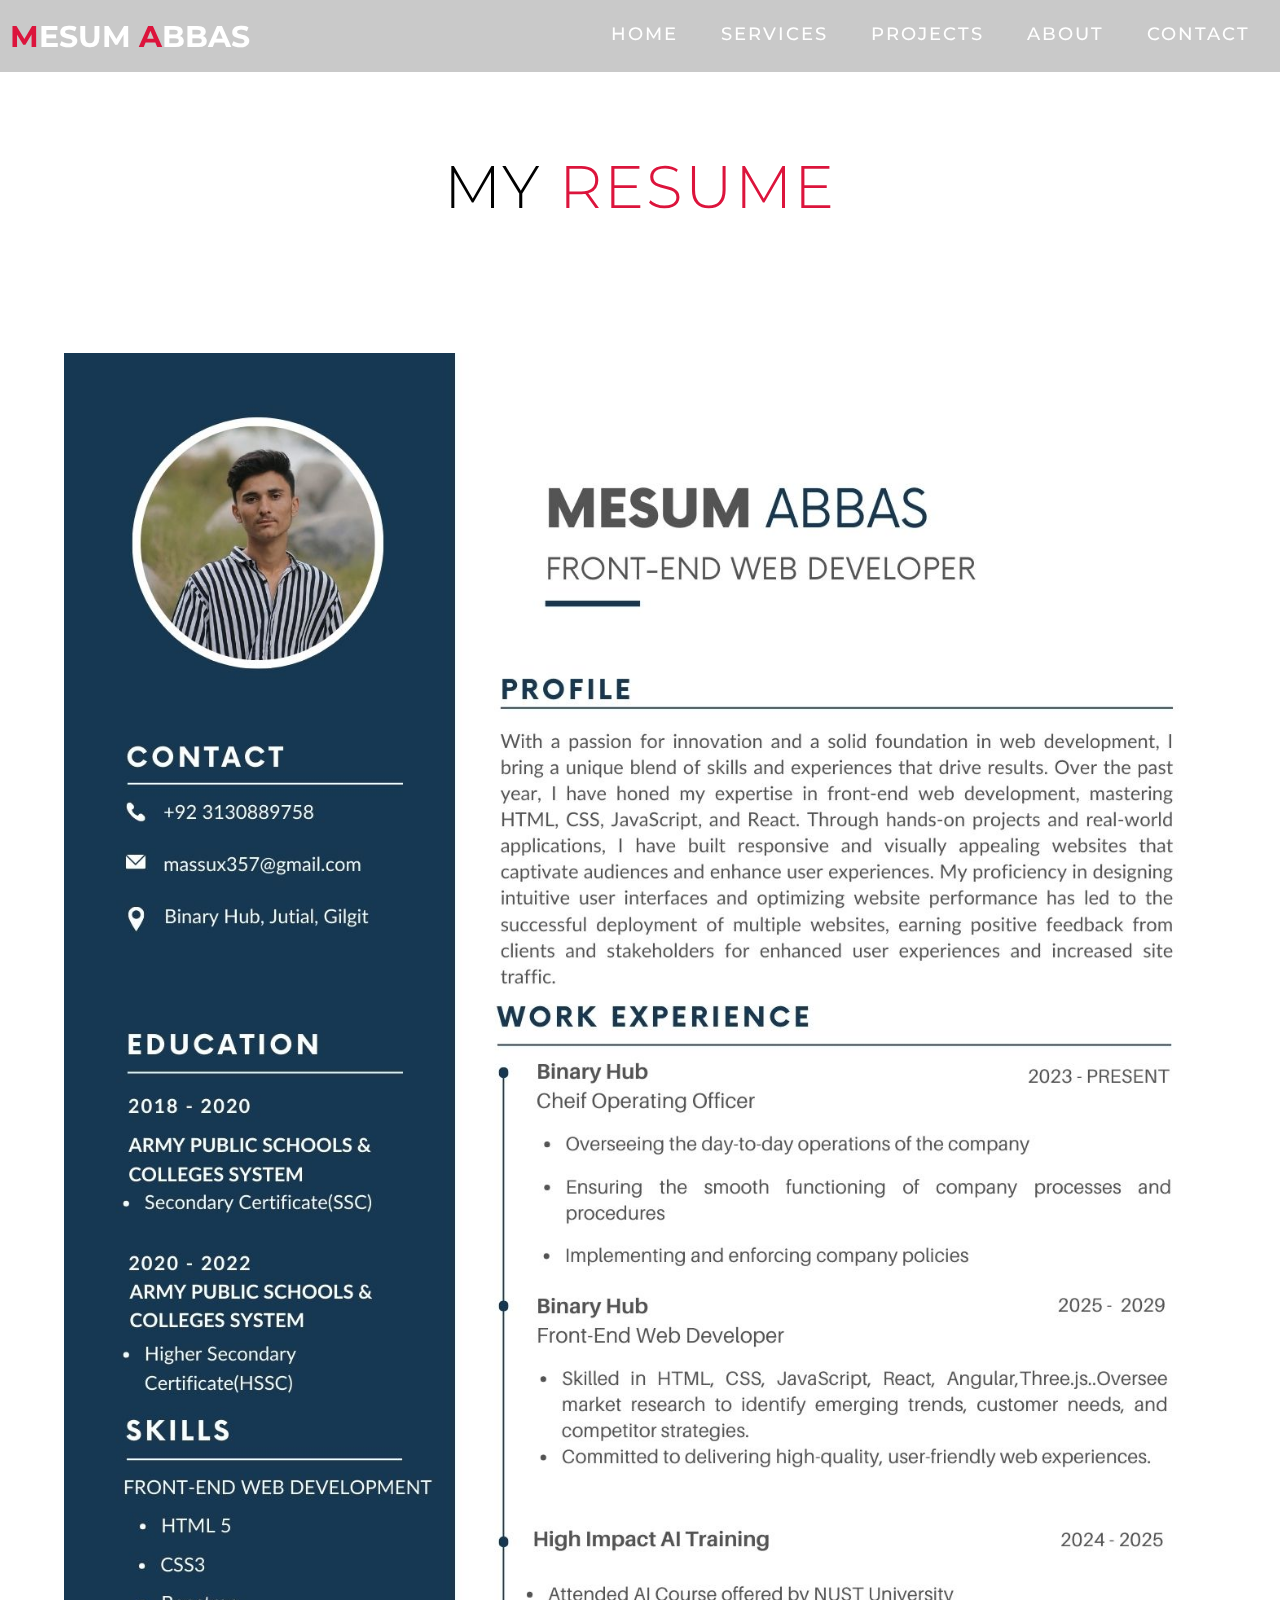
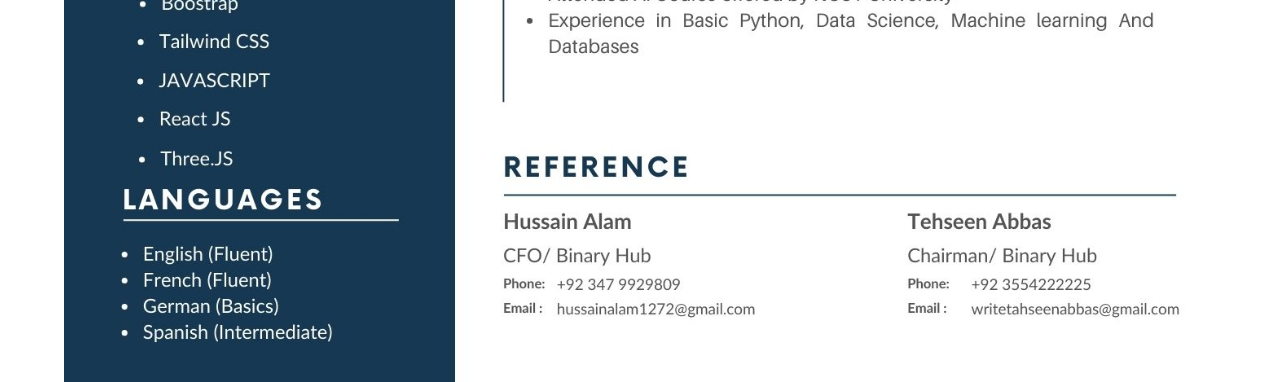
<file: My Portfolio/portfoliobywebcog/resume.html>
<!DOCTYPE html>
<html lang="en">
<head>
    <meta charset="UTF-8">
    <meta name="viewport" content="width=device-width, initial-scale=1.0">
    <title>Document</title>
    <link rel="stylesheet" href="style.css">
</head>
<style>
    *{
        padding: 0;
        margin: 0;
    }
    body{
        width: 100%;
    }
    img{
        width: 90%;
    }
    .img{
        display: flex;
        align-items: center;
        justify-content: center;
        padding-top: 120px;
    }
    .section-title{
        padding-top: 150px;
    }
</style>
<body>
    <!-- Header -->
  <section id="header">
    <div class="header container">
      <div class="nav-bar">
        <div class="brand">
          <a href="#hero">
            <h1><span>M</span>esum <span>A</span>bbas</h1>
          </a>
        </div>
        <div class="nav-list">
          <div class="hamburger">
            <div class="bar"></div>
          </div>
          <ul class="nav-menu">
            <li><a href="index.html" data-after="Home">Home
              <div class="span"></div>
            </a>
           </li>
            <li><a href="index.html" data-after="Service">Services
              <div class="span"></div>
            </a>
             </li>
            <li><a href="index.html" data-after="Projects">Projects
              <div class="span"></div>
            </a>
              
              </li>
            <li><a href="index.html" data-after="About">About
              <div class="span"></div>
            </a>
              </li>
            <li><a href="index.html" data-after="Contact">Contact
              <div class="span"></div>
            </a>
            </li>
          </ul>
        </div>
      </div>
    </div>
  </section>
  <!-- End Header -->
  <h1 class="section-title">My <span>Resume</span></h1>
<div class="img">
    <img src="Mesum.jpg" alt="">
</div>
   
    
</body>
</html>
</file>
<file: My Portfolio/portfoliobywebcog/style.css>
@import 'https://fonts.googleapis.com/css?family=Montserrat:300, 400, 700&display=swap';
* {
	padding: 0;
	margin: 0;
	box-sizing: border-box;
}
html {
	font-size: 10px;
	font-family: 'Montserrat', sans-serif;
	scroll-behavior: smooth;
}
a {
	text-decoration: none;
}
.container {
	min-height: 100vh;
	width: 100%;
	display: flex;
	align-items: center;
	justify-content: center;
}
img {
	height: 100%;
	width: 100%;
	object-fit: cover;
}
p {
	color: black;
	font-size: 1.4rem;
	margin-top: 5px;
	line-height: 2.5rem;
	font-weight: 300;
	letter-spacing: 0.05rem;
}
.section-title {
	font-size: 4rem;
	font-weight: 300;
	color: black;
	margin-bottom: 10px;
	text-transform: uppercase;
	letter-spacing: 0.2rem;
	text-align: center;
}
.section-title span {
	color: crimson;
}
.span{
	height: 0px;
	
	width: 0px;
	background-color: white;
	border-radius: 50%;
	border: none;
	transition: 0.5s;
	margin-top: 4px;

}
.nav-menu li:hover .span{
	width: 100%;
	background-color: crimson;
	height: 7px;
	border-radius: 10px;
	
}

.cta {
	display: inline-block;
	padding: 10px 30px;
	color: white;
	background-color: transparent;
	border: 2px solid crimson;
	font-size: 2rem;
	text-transform: uppercase;
	letter-spacing: 0.1rem;
	margin-top: 30px;
	transition: 0.3s ease;
	transition-property: background-color, color;
}
.cta:hover {
	color: white;
	background-color: crimson;
}
.brand h1 {
	font-size: 3rem;
	text-transform: uppercase;
	color: white;
}
.brand h1 span {
	color: crimson;
}

/* Header section */
#header {
	position: fixed;
	z-index: 1000;
	left: 0;
	top: 0;
	width: 100vw;
	height: auto;
}
#header .header {
	min-height: 8vh;
	background-color: rgba(31, 30, 30, 0.24);
	transition: 0.3s ease background-color;
}
#header .nav-bar {
	display: flex;
	align-items: center;
	justify-content: space-between;
	width: 100%;
	height: 100%;
	max-width: 1300px;
	padding: 0 10px;
}
#header .nav-list ul {
	list-style: none;
	position: absolute;
	background-color: rgb(31, 30, 30);
	width: 100vw;
	height: 100vh;
	left: 100%;
	top: 0;
	display: flex;
	flex-direction: column;
	justify-content: center;
	align-items: center;
	z-index: 1;
	overflow-x: hidden;
	transition: 0.5s ease left;
}
#header .nav-list ul.active {
	left: 0%;
}
#header .nav-list ul a {
	font-size: 2.5rem;
	font-weight: 500;
	letter-spacing: 0.2rem;
	text-decoration: none;
	color: white;
	text-transform: uppercase;
	padding: 20px;
	display: block;
}
#header .nav-list ul a::after {
	content: attr(data-after);
	position: absolute;
	top: 50%;
	left: 50%;
	transform: translate(-50%, -50%) scale(0);
	color: rgba(240, 248, 255, 0.021);
	font-size: 13rem;
	letter-spacing: 50px;
	z-index: -1;
	transition: 0.3s ease letter-spacing;
}
#header .nav-list ul li:hover a::after {
	transform: translate(-50%, -50%) scale(1);
	letter-spacing: initial;
}
#header .nav-list ul li:hover a {
	color: crimson;
}
#header .hamburger {
	height: 60px;
	width: 60px;
	display: inline-block;
	border: 3px solid white;
	border-radius: 50%;
	position: relative;
	display: flex;
	align-items: center;
	justify-content: center;
	z-index: 100;
	cursor: pointer;
	transform: scale(0.8);
	margin-right: 20px;
}
#header .hamburger:after {
	position: absolute;
	content: '';
	height: 100%;
	width: 100%;
	border-radius: 50%;
	border: 3px solid white;
	animation: hamburger_puls 1s ease infinite;
}
#header .hamburger .bar {
	height: 2px;
	width: 30px;
	position: relative;
	background-color: white;
	z-index: -1;
}
#header .hamburger .bar::after,
#header .hamburger .bar::before {
	content: '';
	position: absolute;
	height: 100%;
	width: 100%;
	left: 0;
	background-color: white;
	transition: 0.3s ease;
	transition-property: top, bottom;
}
#header .hamburger .bar::after {
	top: 8px;
}
#header .hamburger .bar::before {
	bottom: 8px;
}
#header .hamburger.active .bar::before {
	bottom: 0;
}
#header .hamburger.active .bar::after {
	top: 0;
}
/* End Header section */

/* Hero Section */
#hero {
	background-image: url(luca-bravo-XJXWbfSo2f0-unsplash.jpg);
	background-size: cover;
	background-position: top center;
	position: relative;
	z-index: 1;
}
#hero::after {
	content: '';
	position: absolute;
	left: 0;
	top: 0;
	height: 100%;
	width: 100%;
	background-color: black;
	opacity: 0.7;
	z-index: -1;
}
#hero .hero {
	max-width: 1200px;
	margin: 0 auto;
	padding: 0 50px;
	justify-content: flex-start;
}
#hero h1 {
	display: block;
	width: fit-content;
	font-size: 4rem;
	position: relative;
	color: transparent;
	animation: text_reveal 0.5s ease forwards;
	animation-delay: 1s;
}
#hero h1:nth-child(1) {
	animation-delay: 1s;
}
#hero h1:nth-child(2) {
	animation-delay: 2s;
}
#hero h1:nth-child(3) {
	animation: text_reveal_name 0.5s ease forwards;
	animation-delay: 3s;
}
#hero h1 span {
	position: absolute;
	top: 0;
	left: 0;
	height: 100%;
	width: 0;
	background-color: crimson;
	animation: text_reveal_box 1s ease;
	animation-delay: 0.5s;
}
#hero h1:nth-child(1) span {
	animation-delay: 0.5s;
}
#hero h1:nth-child(2) span {
	animation-delay: 1.5s;
}
#hero h1:nth-child(3) span {
	animation-delay: 2.5s;
}

/* End Hero Section */

/* Services Section */
#services .services {
	flex-direction: column;
	text-align: center;
	max-width: 1500px;
	margin: 0 auto;
	padding: 100px 0;
}
#services .service-top {
	max-width: 500px;
	margin: 0 auto;
}
#services .service-bottom {
	display: flex;
	align-items: center;
	justify-content: center;
	flex-wrap: wrap;
	margin-top: 50px;
}
#services .service-item {
	flex-basis: 80%;
	display: flex;
	align-items: flex-start;
	justify-content: center;
	flex-direction: column;
	padding: 30px;
	border-radius: 10px;
	background-image: url(./img/img-1.png);
	background-size: cover;
	margin: 10px 5%;
	position: relative;
	z-index: 1;
	overflow: hidden;
}
#services .service-item::after {
	content: '';
	position: absolute;
	left: 0;
	top: 0;
	height: 100%;
	width: 100%;
	background-image: linear-gradient(60deg, #29323c 0%, #485563 100%);
	opacity: 0.9;
	z-index: -1;
}
#services .service-bottom .icon {
	background-color: #0078ff;
	width: 50px;
	height: 50px;
	display: flex;
	align-items: center;
	justify-content: center;
	border-radius: 50%;
	margin: 0 auto;
	margin-bottom: 20px;
	
}

#services .service-item h2 {
	font-size: 2rem;
	color: white;
	
	text-transform: uppercase;
	margin: 0 auto;
	margin-bottom: 10px;
}
#services .service-item p {
	color: white;
	text-align: left;
}

/* End Services Section */

/* Projects section */
#projects .projects {
	flex-direction: column;
	max-width: 1200px;
	margin: 0 auto;
	padding: 100px 0;
}
#projects .projects-header h1 {
	margin-bottom: 50px;
}
#projects .all-projects {
	display: flex;
	align-items: center;
	justify-content: center;
	flex-direction: column;
}
#projects .project-item {
	display: flex;
	align-items: center;
	justify-content: center;
	flex-direction: column;
	width: 80%;
	margin: 20px auto;
	overflow: hidden;
	border-radius: 10px;
}
#projects .project-info {
	padding: 30px;
	flex-basis: 50%;
	height: 100%;
	display: flex;
	align-items: flex-start;
	justify-content: center;
	flex-direction: column;
	background-image: linear-gradient(60deg, #29323c 0%, #485563 100%);
	color: white;
}
.project-info a{
	color: crimson;
	background-color: transparent;
	border: 1px solid crimson;
	padding: 10px;
	border-radius: 10px;
	transition: 0.4s;
}
.project-info a:hover{
	background-color: crimson;
	color: white;
}

#projects .project-info h1 {
	font-size: 4rem;
	font-weight: 500;
}
#projects .project-info h2 {
	font-size: 1.8rem;
	font-weight: 500;
	margin-top: 10px;
}
#projects .project-info p {
	color: white;
}
#projects .project-img {
	flex-basis: 50%;
	height: 300px;
	overflow: hidden;
	position: relative;
	
}
#projects .project-img:after {
	content: '';
	position: absolute;
	left: 0;
	top: 0;
	height: 100%;
	width: 100%;
	background-image: linear-gradient(60deg, #29323c 0%, #485563 100%);
	opacity: 0.7;
}
#projects .project-img img {
	transition: 0.3s ease transform;
}
#projects .project-item:hover .project-img img {
	transform: scale(1.1);
}
/* End Projects section */

/* About Section */
#about .about {
	flex-direction: column-reverse;
	text-align: center;
	max-width: 1200px;
	margin: 0 auto;
	padding: 100px 20px;
}
#about .col-left {
	width: 250px;
	height: 360px;
}
#about .col-right {
	width: 100%;
}
#about .col-right h2 {
	font-size: 1.8rem;
	font-weight: 500;
	letter-spacing: 0.2rem;
	margin-bottom: 10px;
}
#about .col-right p {
	margin-bottom: 20px;
}
#about .col-right .cta {
	color: black;
	margin-bottom: 50px;
	padding: 10px 20px;
	font-size: 2rem;
}
#about .col-left .about-img {
	height: 100%;
	width: 100%;
	position: relative;
	border: 10px solid white;
}
#about .col-left .about-img::after {
	content: '';
	position: absolute;
	left: -33px;
	top: 19px;
	height: 98%;
	width: 98%;
	border: 7px solid crimson;
	z-index: -1;
}
/* End About Section */

/* contact Section */
#contact .contact {
	flex-direction: column;
	max-width: 1200px;
	margin: 0 auto;
	width: 90%;
}
#contact .contact-items {
	/* max-width: 400px; */
	width: 100%;
}
#contact .contact-item {
	width: 80%;
	padding: 20px;
	text-align: center;
	border-radius: 10px;
	padding: 30px;
	margin: 30px;
	display: flex;
	justify-content: center;
	align-items: center;
	flex-direction: column;
	box-shadow: 0px 0px 18px 0 #0000002c;
	transition: 0.3s ease box-shadow;
}
#contact .contact-item:hover {
	box-shadow: 0px 0px 5px 0 #0000002c;
}
#contact .icon {
	width: 70px;
	margin: 0 auto;
	margin-bottom: 10px;
}
#contact .contact-info h1 {
	font-size: 2.5rem;
	font-weight: 500;
	margin-bottom: 5px;
}
#contact .contact-info h2 {
	font-size: 1.3rem;
	line-height: 2rem;
	font-weight: 500;
}
/*End contact Section */

/* Footer */
#footer {
	background-image: linear-gradient(60deg, #29323c 0%, #485563 100%);
}
#footer .footer {
	min-height: 200px;
	flex-direction: column;
	padding-top: 50px;
	padding-bottom: 10px;
}
#footer h2 {
	color: white;
	font-weight: 500;
	font-size: 1.8rem;
	letter-spacing: 0.1rem;
	margin-top: 10px;
	margin-bottom: 10px;
}
#footer .social-icon {
	display: flex;
	margin-bottom: 30px;
}
#footer .social-item {
	height: 50px;
	width: 50px;
	margin: 0 5px;
	padding-top: 20px;
}
.social-item:hover .social-links {
	color: crimson;
}
#footer .social-item img {
	filter: grayscale(1);
	transition: 0.3s ease filter;
}
#footer .social-item:hover img {
	filter: grayscale(0);
}
#footer p {
	color: white;
	font-size: 1.3rem;
}
/* End Footer */

/* Keyframes */
@keyframes hamburger_puls {
	0% {
		opacity: 1;
		transform: scale(1);
	}
	100% {
		opacity: 0;
		transform: scale(1.4);
	}
}
@keyframes text_reveal_box {
	50% {
		width: 100%;
		left: 0;
	}
	100% {
		width: 0;
		left: 100%;
	}
}
@keyframes text_reveal {
	100% {
		color: white;
	}
}
@keyframes text_reveal_name {
	100% {
		color: crimson;
		font-weight: 500;
	}
}
/* End Keyframes */

/* Media Query For Tablet */
@media only screen and (min-width: 768px) {
	.cta {
		font-size: 2.5rem;
		padding: 20px 60px;
	}
	h1.section-title {
		font-size: 6rem;
	}

	/* Hero */
	#hero h1 {
		font-size: 7rem;
	}
	/* End Hero */

	/* Services Section */
	#services .service-bottom .service-item {
		flex-basis: 45%;
		margin: 2.5%;
	}
	/* End Services Section */

	/* Project */
	#projects .project-item {
		flex-direction: row;
	}
	#projects .project-item:nth-child(even) {
		flex-direction: row-reverse;
	}
	#projects .project-item {
		height: 400px;
		margin: 0;
		width: 100%;
		border-radius: 0;
	}
	#projects .all-projects .project-info {
		height: 100%;
	}
	#projects .all-projects .project-img {
		height: 100%;
	}
	/* End Project */

	/* About */
	#about .about {
		flex-direction: row;
	}
	#about .col-left {
		width: 600px;
		height: 400px;
		padding-left: 60px;
	}
	#about .about .col-left .about-img::after {
		left: -45px;
		top: 34px;
		height: 98%;
		width: 98%;
		border: 10px solid crimson;
	}
	#about .col-right {
		text-align: left;
		padding: 30px;
	}
	#about .col-right h1 {
		text-align: left;
	}
	/* End About */

	/* contact  */
	#contact .contact {
		flex-direction: column;
		padding: 100px 0;
		align-items: center;
		justify-content: center;
		min-width: 20vh;
	}
	#contact .contact-items {
		width: 100%;
		display: flex;
		flex-direction: row;
		justify-content: space-evenly;
		margin: 0;
	}
	#contact .contact-item {
		width: 30%;
		margin: 0;
		flex-direction: row;
	}
	#contact .contact-item .icon {
		height: 100px;
		width: 100px;
	}
	#contact .contact-item .icon img {
		object-fit: contain;
	}
	#contact .contact-item .contact-info {
		width: 100%;
		text-align: left;
		padding-left: 20px;
	}
	/* End contact  */
}
/* End Media Query For Tablet */

/* Media Query For Desktop */
@media only screen and (min-width: 1200px) {
	/* header */
	#header .hamburger {
		display: none;
	}
	#header .nav-list ul {
		position: initial;
		display: block;
		height: auto;
		width: fit-content;
		background-color: transparent;
	}
	#header .nav-list ul li {
		display: inline-block;
	}
	#header .nav-list ul li a {
		font-size: 1.8rem;
	}
	#header .nav-list ul a:after {
		display: none;
	}
	/* End header */

	#services .service-bottom .service-item {
		flex-basis: 22%;
		margin: 1.5%;
	}
}
/* End  Media Query For Desktop */
</file>
